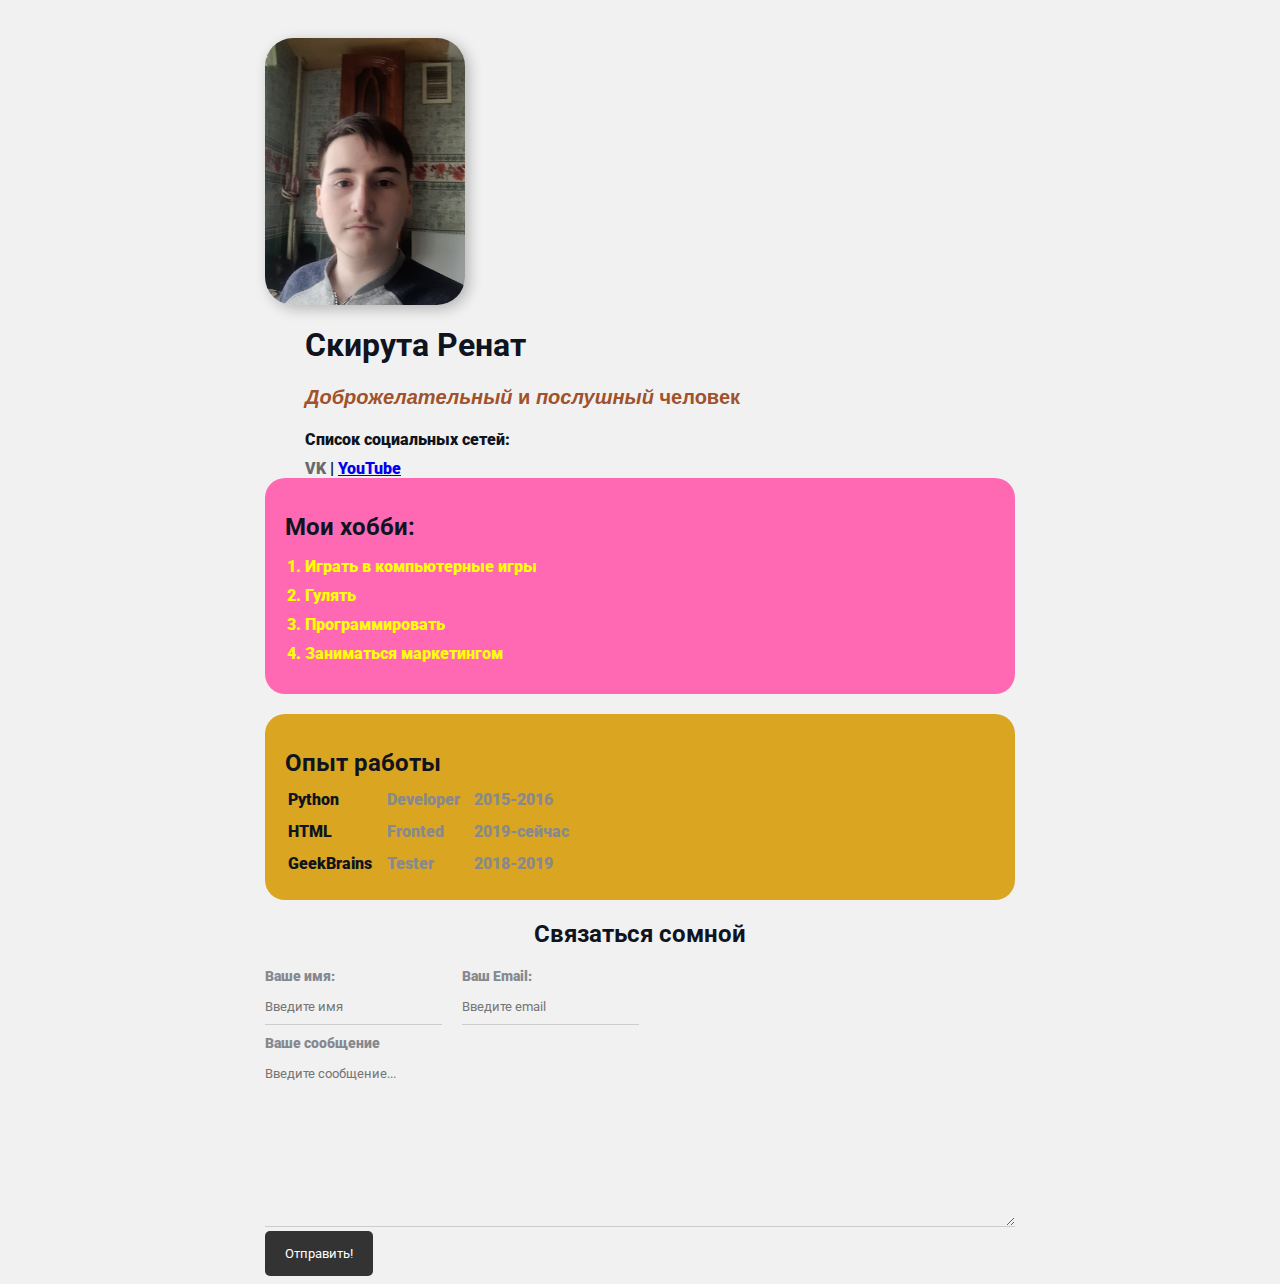
<file: html/index.html>
<!DOCTYPE html>
<html lang="ru">
<head>
    <meta charset="UTF-8">
    <meta http-equiv="X-UA-Compatible" content="IE=edge">
    <meta name="viewport" content="width=device-width, initial-scale=1.0">
    <meta name="keywords" content="donut">
    <meta name="description" content="Сайт для заказа кондитерских изделий"> 
    <title>Резюме</title> 
    <link rel="stylesheet" href="style.css">
</head>
<body>
    
    <div class="container">
    
    <div class="info">
        <img src="Renat_Skiruta.jpg" alt="Here Photo" class="avatar">
    </div>
   <div class="info-text">
    <h1>Скирута Ренат</h1>
    <p><strong><em>Доброжелательный</em></strong> и <strong><em>послушный</em></strong> человек</p>
    
    <h4><strong>Список социальных сетей: </strong></h4>
 
    <a href="https://vk.com/skiruta_renat_v" target="_blank" class="vk">VK</a>    
    |
    <a href="https://www.youtube.com/channel/UCTeOVHjwLSXnpsxC_pYLGLA" target="_blank" class="yt">YouTube</a>
   </div> 
   
    <div class="card bg-yellow">
        <h2>Мои хобби:</h2>
        <ol class="list">
            <li>Играть в компьютерные игры</li>
            <li>Гулять</li>
            <li>Программировать</li>
            <li>Заниматься маркетингом</li>
        </ol>
    </div>
    
    <div class="card bg-red">
        <h2>Опыт работы</h2>
    <table width ="300" class="table">
       <!-- <thead>
            <tr>
                <th>Название</th>
                <th>Должность</th>
                <th>Период</th>
            </tr>
        </thead>-->
        <tbody>
            <tr>
                <td>Python</td>
                <td>Developer</td>
                <td>2015-2016</td>
            </tr>
            <tr>
                <td>HTML</td>
                <td>Fronted</td>
                <td>2019-сейчас</td>
            </tr>
            <tr>
                <td>GeekBrains</td>
                <td>Tester</td>
                <td>2018-2019</td>
            </tr>
        </tbody>
    </table>
    </div>

    <form action="/" class="form">
        <h2>Связаться сомной</h2>    
       
        <div class="form-row">
        <div class="form-group">
            <label for="name">Ваше имя: </label>
            <input type="text" id="name" placeholder="Введите имя">
        </div>
    
        <div class="form-group">
            <label for="email">Ваш Email: </label>
            <input type="email" id="email" placeholder="Введите email">
        </div>
        </div>
    
        <div class="form-group">
            <label for="message" pla>Ваше сообщение </label>
            <textarea name="message" id="message" cols="30" rows="10" placeholder="Введите сообщение..."></textarea>
        </div class="form-group">
            <button class="btn">Отправить!</button>
        </div>
    
    </form>
</body>
</html>
</file>
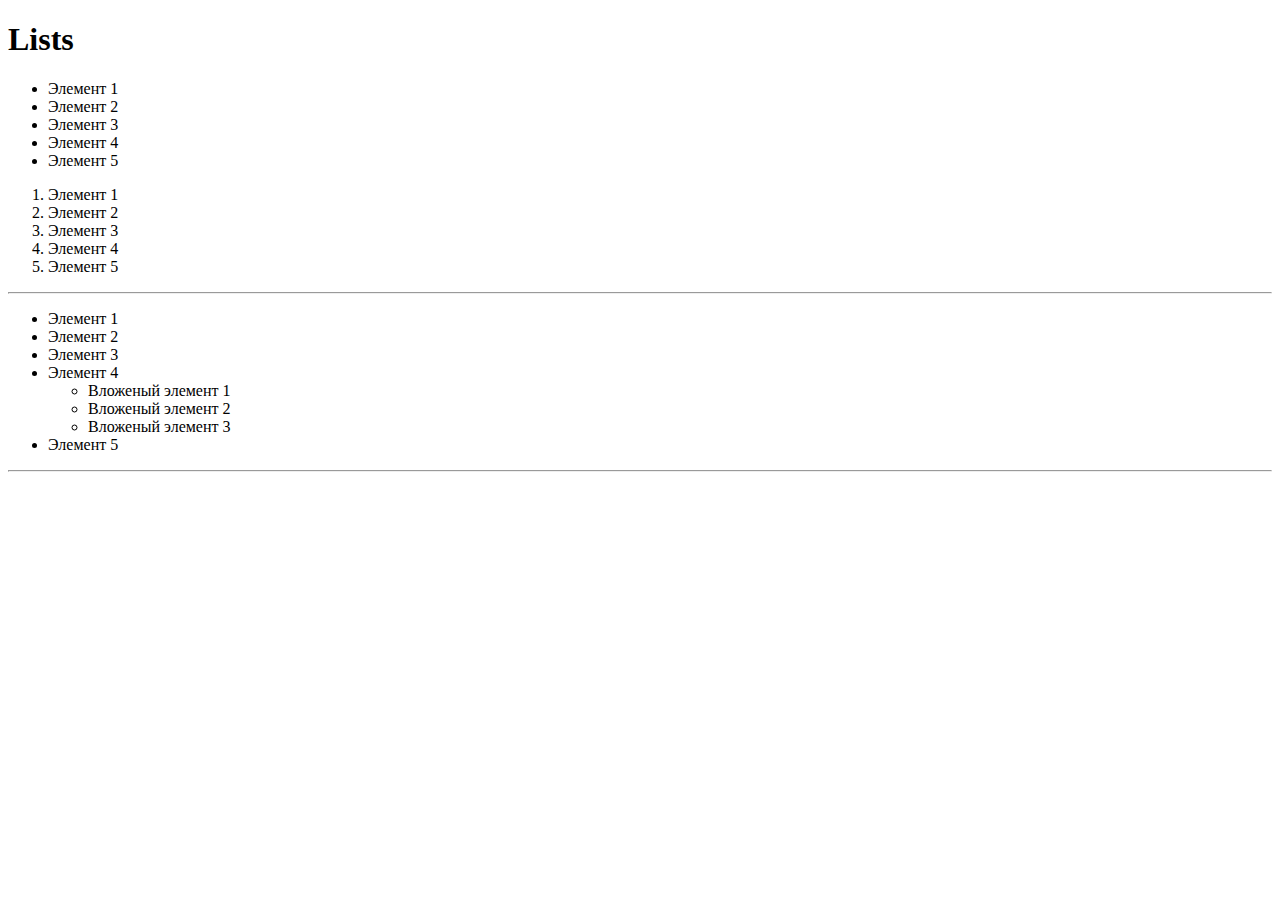
<file: html/03_list.html>
<!DOCTYPE html>
<html lang="en">
<head>
    <meta charset="UTF-8">
    <meta http-equiv="X-UA-Compatible" content="IE=edge">
    <meta name="viewport" content="width=device-width, initial-scale=1.0">
    <title>Lists</title>
</head>
<body>
    <h1>Lists</h1>
    <ul>
        <li>Элемент 1</li>
        <li>Элемент 2</li>
        <li>Элемент 3</li>
        <li>Элемент 4</li>
        <li>Элемент 5</li>
    </ul>

    <ol>
        <li>Элемент 1</li>
        <li>Элемент 2</li>
        <li>Элемент 3</li>
        <li>Элемент 4</li>
        <li>Элемент 5</li>
    </ol>

    <hr>

    <ul>
        <li>Элемент 1</li>
        <li>Элемент 2</li>
        <li>Элемент 3</li>
        <li>
            Элемент 4
            <ul>
                <li>Вложеный элемент 1</li>
                <li>Вложеный элемент 2</li>
                <li>Вложеный элемент 3</li>
            </ul>
        </li>
        <li>Элемент 5</li>
    </ul>

    <hr>

</body>
</html>
</file>
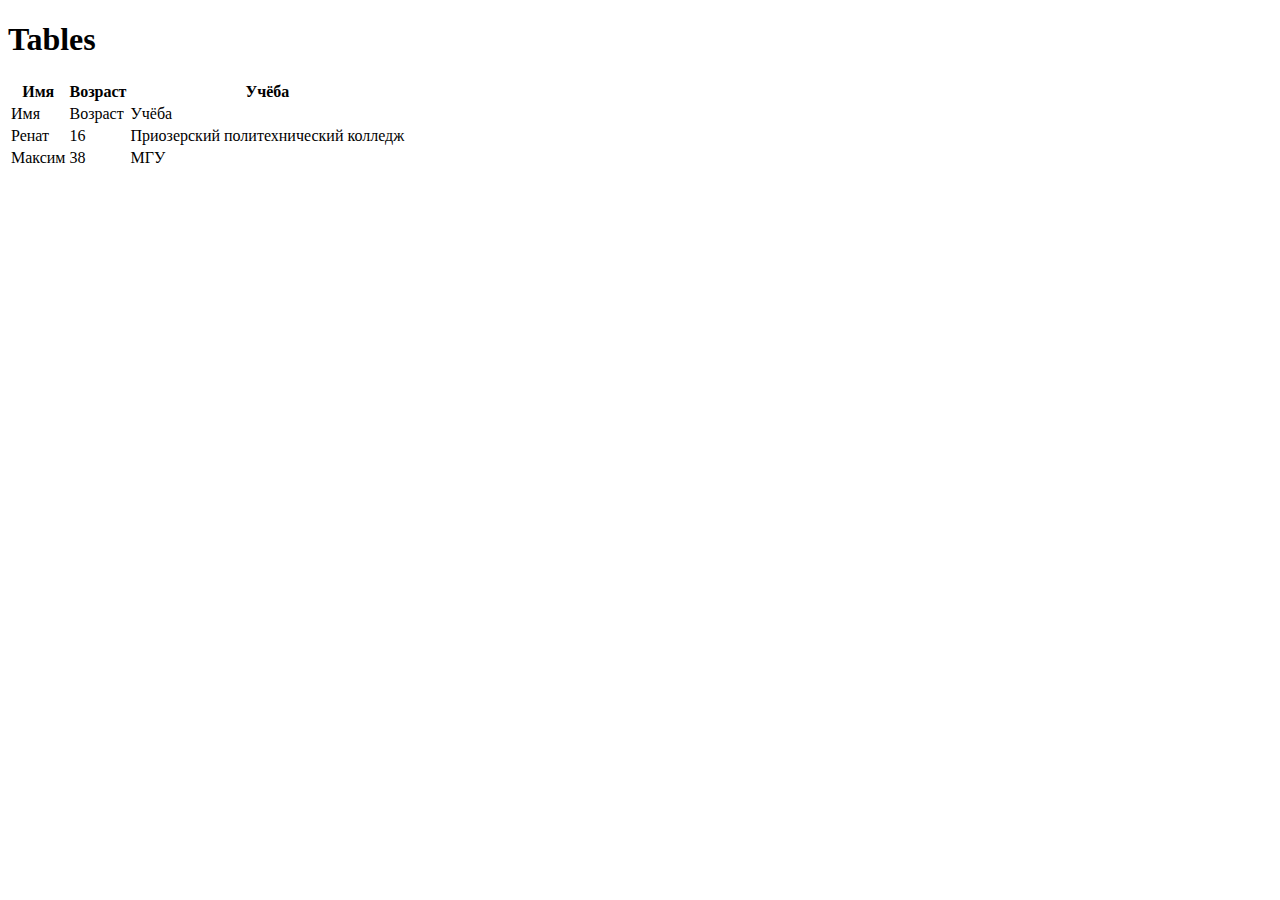
<file: html/04_table.html>
<!DOCTYPE html>
<html lang="en">
<head>
    <meta charset="UTF-8">
    <meta http-equiv="X-UA-Compatible" content="IE=edge">
    <meta name="viewport" content="width=device-width, initial-scale=1.0">
    <title>Tables</title>
</head>
<body>
    <h1>Tables</h1>

    <table>
        <thead>
            <tr>
                <th>Имя</th>
                <th>Возраст</th>
                <th>Учёба</th>
            </tr>    
        </thead>
        <tbody>
            <tr>
                <td>Имя</td>
                <td>Возраст</td>
                <td>Учёба</td>
            </tr>
             <tr>
                <td>Ренат</td>
                <td>16</td>
                <td>Приозерский политехнический колледж</td>
            </tr>
            <tr>
                <td>Максим</td>
                <td>38</td>
                <td>МГУ</td>
            </tr>   
        </tbody>
    </table>
</body>
</html>
</file>
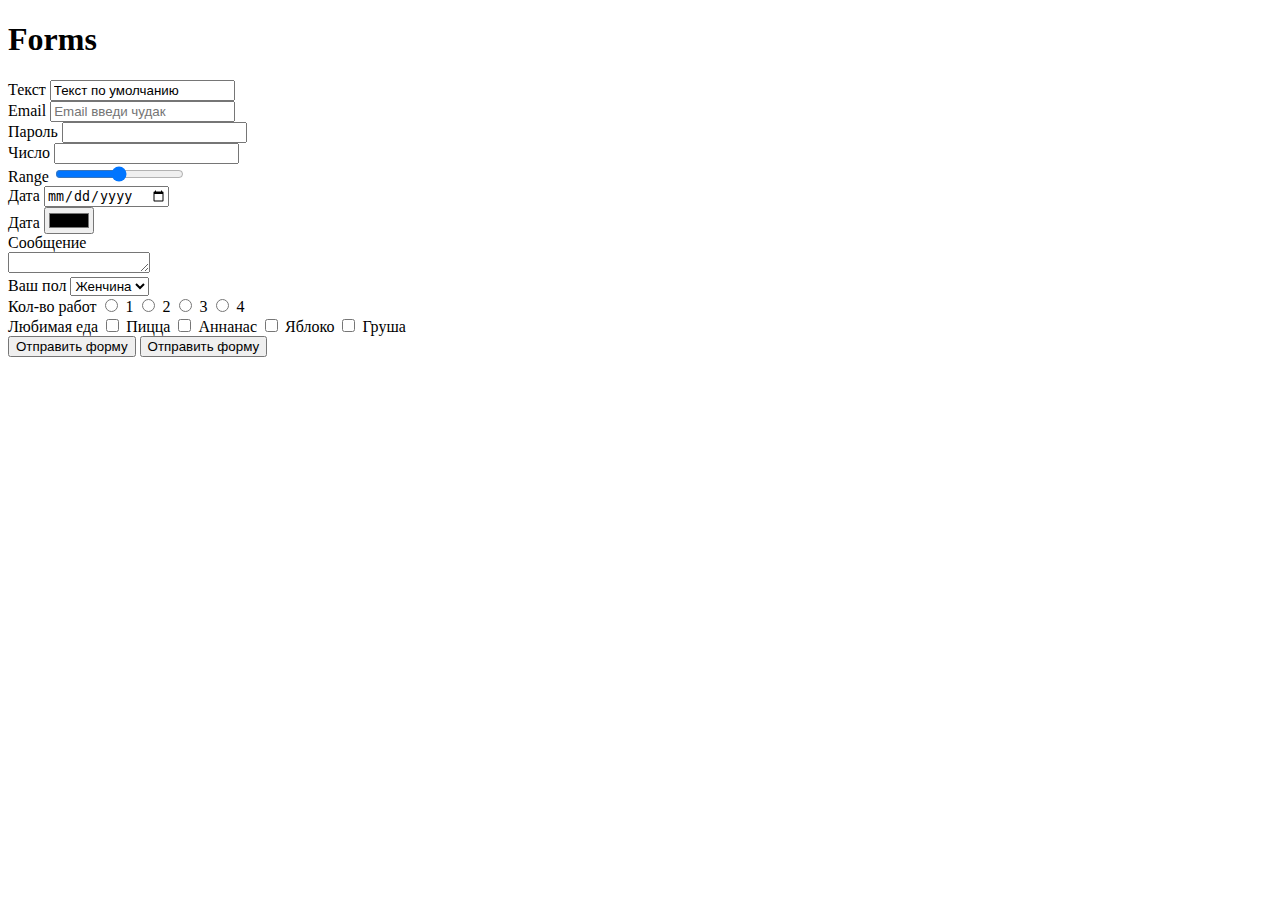
<file: html/05_form.html>
<!DOCTYPE html>
<html lang="en">
<head>
    <meta charset="UTF-8">
    <meta http-equiv="X-UA-Compatible" content="IE=edge">
    <meta name="viewport" content="width=device-width, initial-scale=1.0">
    <title>Form</title>
</head>
<body>
    <h1>Forms</h1>

    <form action="">
       <div>
            <label for="text2">Текст</label>
            <input type="text" id="text2" value="Текст по умолчанию" readonly>
       </div>
       
       <div>
            <label for="email">Email</label>
            <input type="email" id="email" placeholder="Email введи чудак">
        </div>
       
        <div>
            <label for="password1">Пароль</label>
            <input type="password" id="password1">
        </div>

        <div>
            <label for="number1">Число</label>
            <input type="number" id="number1" min="0">
        </div>
        
        <div>
            <label for="range1">Range</label>
            <input type="range" id="range1" min="0" max="10" step=".5">
        </div>

        <div>
            <label for="date1">Дата</label>
            <input type="date" id="date1" min="0">
        </div>

        <div>
            <label for="color1">Дата</label>
            <input type="color" id="color1" min="0">
        </div>

        <div>
            <label for="message">Сообщение</label>
            <br>
            <textarea name="message" id="" cols="15" rows="1"></textarea>
        </div>

        <div>
            <label for="sex">Ваш пол</label>
            <select name="op" id="sex">
                <option value="male">Мужчина</option>
                <option value="female" selected>Женчина</option>
                <option value="other">Другое</option>
            </select>
        </div>

        <div>
            <label>Кол-во работ</label>
            <input type="radio" name="work"> 1
            <input type="radio" name="work"> 2
            <input type="radio" name="work"> 3
            <input type="radio" name="work"> 4
        </div>

        <div>
            <label>Любимая еда</label>
            <input type="checkbox" name="food"> Пицца
            <input type="checkbox" name="food"> Аннанас
            <input type="checkbox" name="food"> Яблоко
            <input type="checkbox" name="food"> Груша
        </div>

        <input type="submit" value="Отправить форму">

        <button type="submit">Отправить форму</button>

    </form>
</body>
</html>
</file>
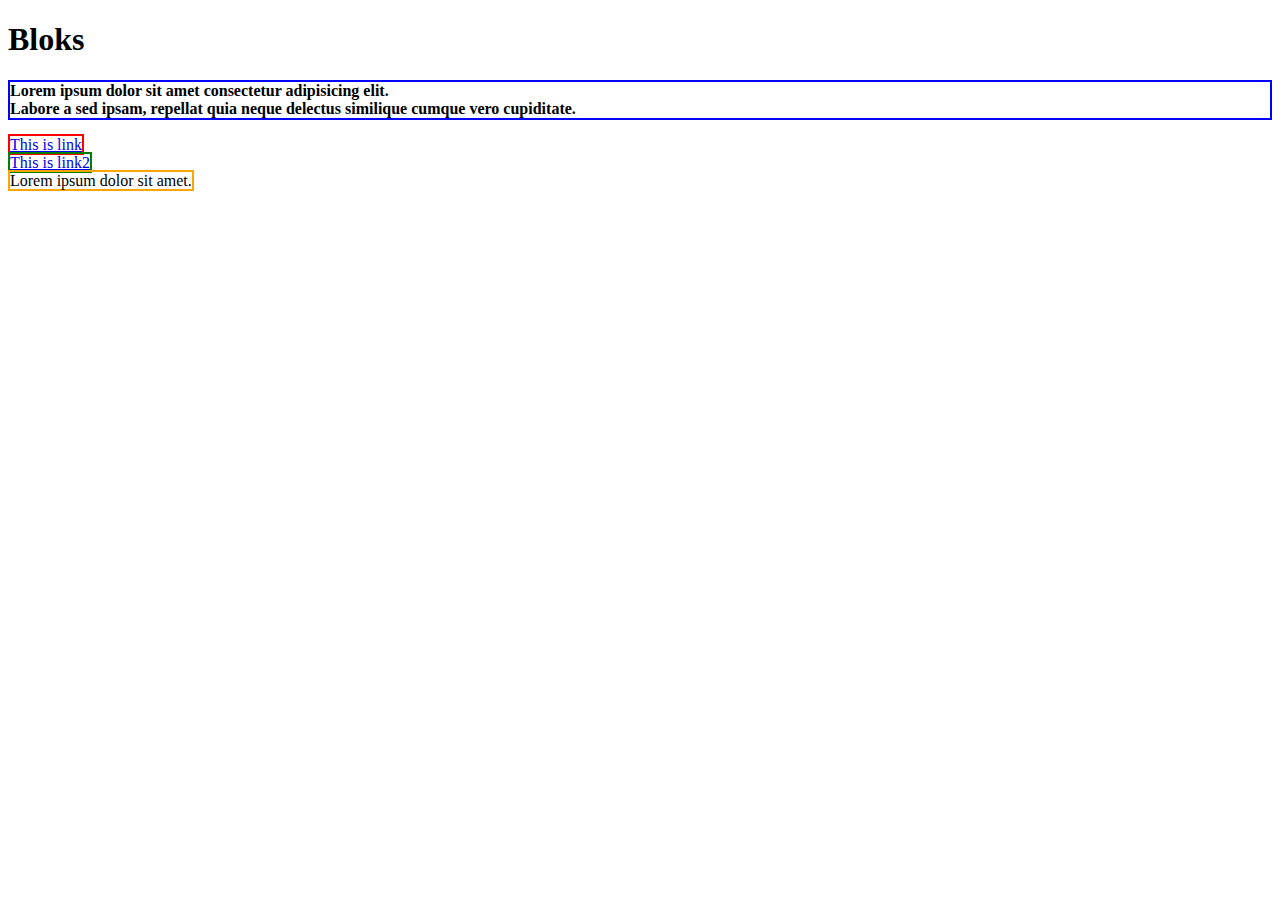
<file: html/06_inline_blok.html>
<!DOCTYPE html>
<html lang="en">
<head>
    <meta charset="UTF-8">
    <meta http-equiv="X-UA-Compatible" content="IE=edge">
    <meta name="viewport" content="width=device-width, initial-scale=1.0">
    <title>Bloks</title>
</head>
<body>
    <h1>Bloks</h1>

    <p style="border: 2px solid blue;">
        <strong>Lorem ipsum dolor sit amet consectetur adipisicing elit. <br> Labore a sed ipsam, repellat quia neque delectus similique cumque vero cupiditate.</strong> 
    </p>

    

    <a href="#" style="border: 2px solid red;">This is link</a>
    

    <div>
        <a href="#" style="border: 2px solid green;">This is link2</a>
    </div>

    <span style="border: 2px solid orange;">
        Lorem ipsum dolor sit amet.
    </span>

</body>
</html>
</file>
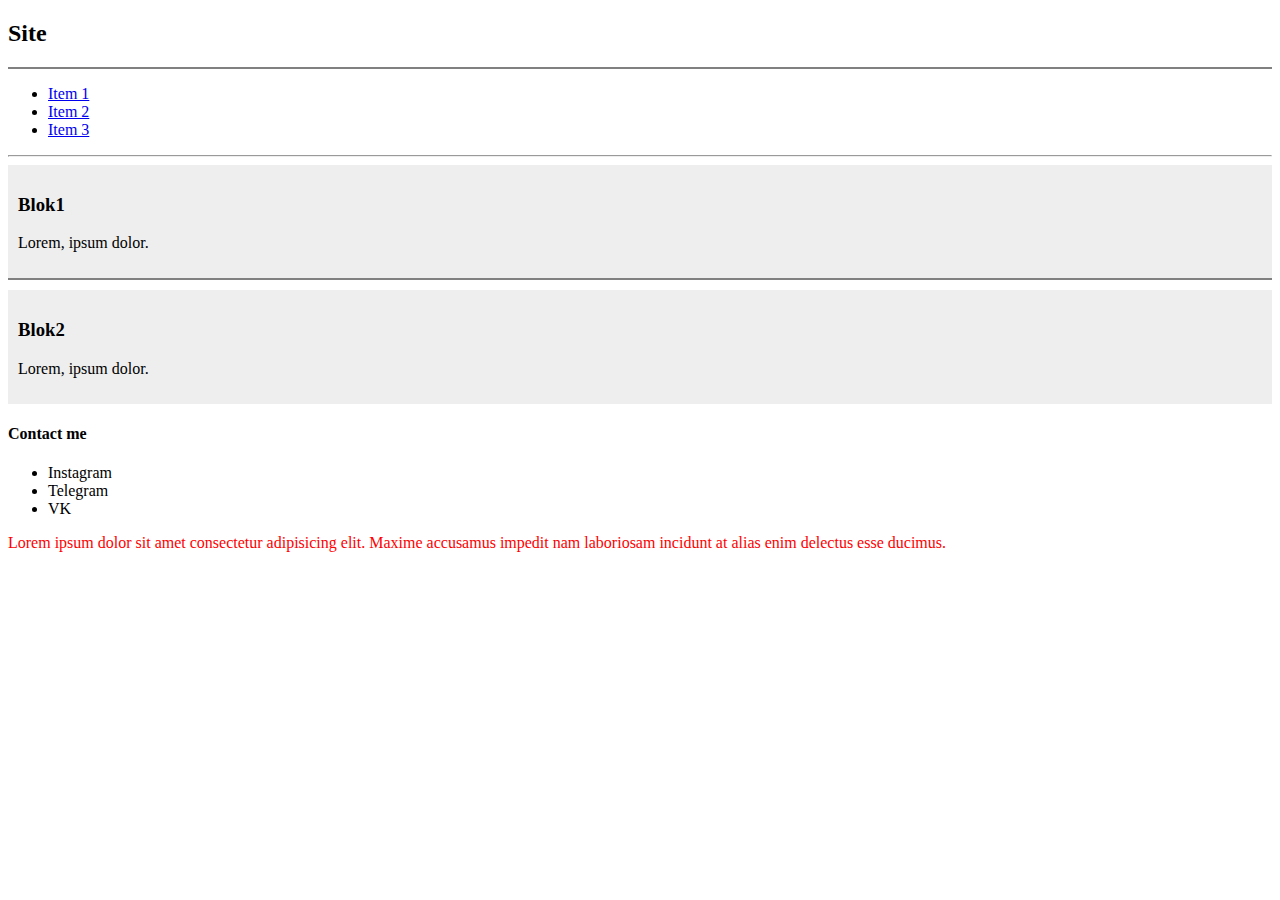
<file: html/07_site.html>
<!DOCTYPE html>
<html lang="en">
<head>
    <meta charset="UTF-8">
    <meta http-equiv="X-UA-Compatible" content="IE=edge">
    <meta name="viewport" content="width=device-width, initial-scale=1.0">
    <title>Site</title>
</head>
<body>
    <style>
        .header{
            border-bottom: 2px solid gray;
        }

        .card{
            background-color: #eee;
            padding: 10px;
            margin-bottom: 10px;
        }

        .color{
            color: red;
        }

    </style>
    <div id="header" class="header">
        <h2>Site</h2>
      </div>

    <div id="navigation">
       <ul>
        <li><a href="#">Item 1</a></li>
        <li><a href="#">Item 2</a></li>
        <li><a href="#">Item 3</a></li>
       </ul>
    </div>

    <hr>

    <div id="block1" class="card header">
        <h3>Blok1</h3>
        <p>Lorem, ipsum dolor.</p>
    </div>

    <div id="block2" class="card">
        <h3>Blok2</h3>
        <p>Lorem, ipsum dolor.</p>
    </div>

    <div id="footer">
        <h4>Contact me</h4>
        <ul>
            <li>Instagram</li>
            <li>Telegram</li>
            <li>VK</li>
        </ul>
    </div>
    <div class="color">
        Lorem ipsum dolor sit amet consectetur adipisicing elit. Maxime accusamus impedit nam laboriosam incidunt at alias enim delectus esse ducimus.
    </div>

    

</body>
</html>
</file>
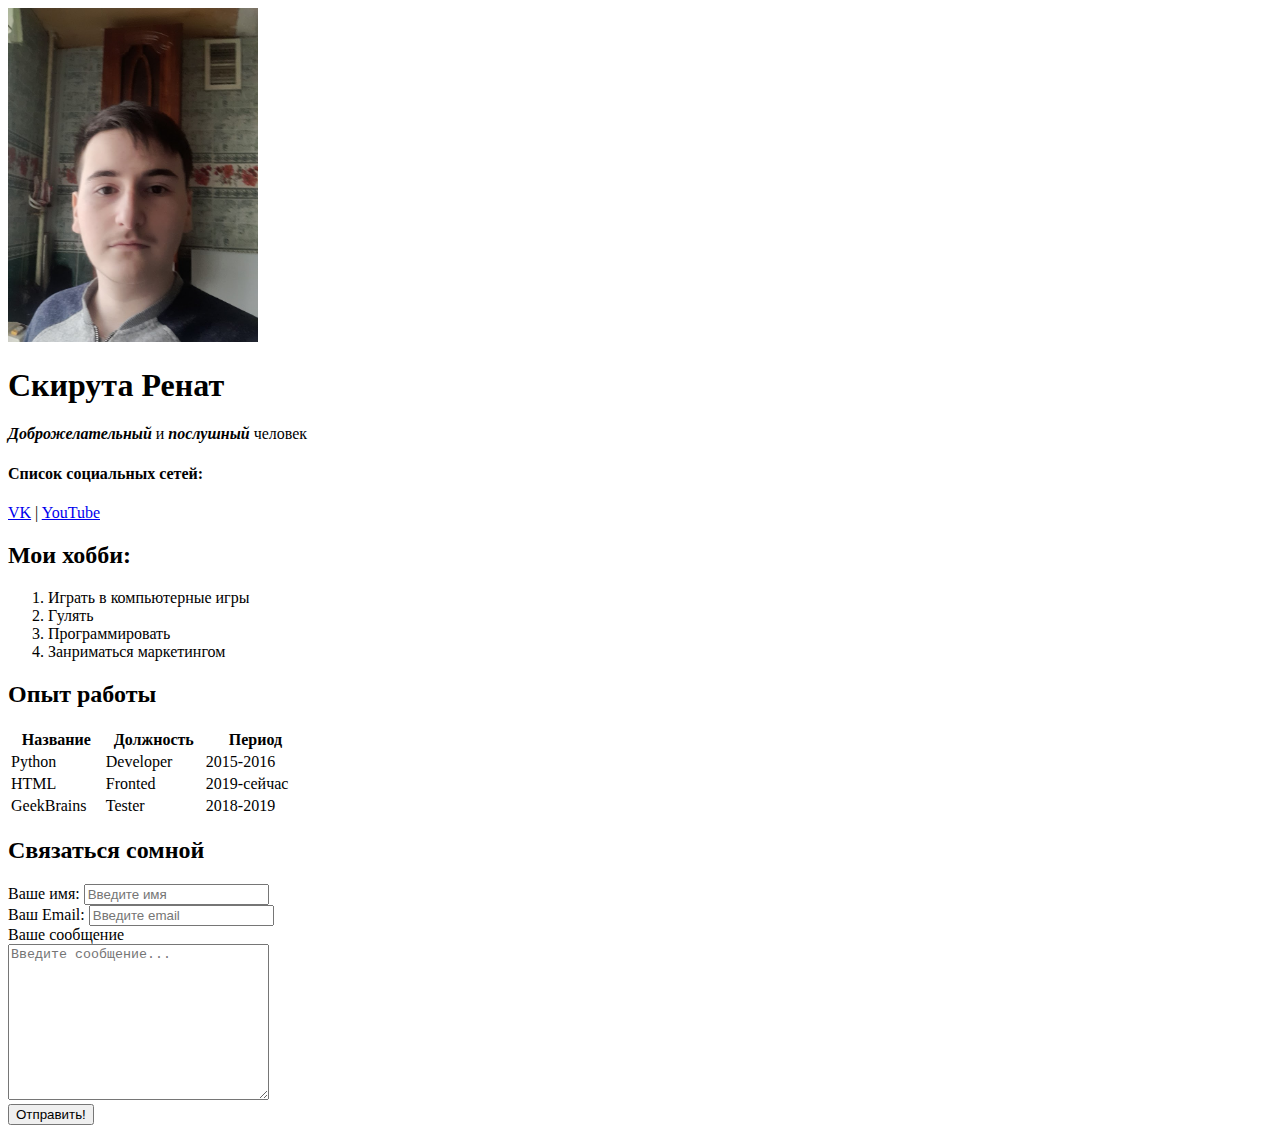
<file: New Folder/html/01_text.html>
<!DOCTYPE html>
<html lang="ru">
<head>
    <meta charset="UTF-8">
    <meta http-equiv="X-UA-Compatible" content="IE=edge">
    <meta name="viewport" content="width=device-width, initial-scale=1.0">
    <meta name="keywords" content="donut">
    <meta name="description" content="Сайт для заказа кондитерских изделий"> 
    <title>Резюме</title> 
</head>
<body>
    <img src="Renat_Skiruta.jpg" alt="Here Photo" width="250">
    <h1>Скирута Ренат</h1>
    <p><strong><em>Доброжелательный</em></strong> и <strong><em>послушный</em></strong> человек</p>
    
    <h4><strong>Список социальных сетей: </strong></h4>

    <a href="https://vk.com/skiruta_renat_v" target="_blank">VK</a>    
    |
    <a href="https://www.youtube.com/channel/UCTeOVHjwLSXnpsxC_pYLGLA" target="_blank">YouTube</a>

    <h2>Мои хобби:</h2>
    <ol>
        <li>Играть в компьютерные игры</li>
        <li>Гулять</li>
        <li>Программировать</li>
        <li>Занриматься маркетингом</li>
    </ol>
    <h2>Опыт работы</h2>
    <table width ="300">
        <thead>
            <tr>
                <th>Название</th>
                <th>Должность</th>
                <th>Период</th>
            </tr>
        </thead>
        <tbody>
            <tr>
                <td>Python</td>
                <td>Developer</td>
                <td>2015-2016</td>
            </tr>
            <tr>
                <td>HTML</td>
                <td>Fronted</td>
                <td>2019-сейчас</td>
            </tr>
            <tr>
                <td>GeekBrains</td>
                <td>Tester</td>
                <td>2018-2019</td>
            </tr>
        </tbody>
    </table>
    <h2>Связаться сомной</h2>

    <div>
        <label for="name">Ваше имя: </label>
        <input type="text" id="name" placeholder="Введите имя">
    </div>

    <div>
        <label for="email">Ваш Email: </label>
        <input type="email" id="email" placeholder="Введите email">
    </div>

    <div>
        <label for="email" pla>Ваше сообщение </label>
        <br>
        <textarea name="" id="" cols="30" rows="10" placeholder="Введите сообщение..."></textarea>
    </div>

    <input type="submit" value="Отправить!">

</body>
</html>
</file>
<file: html/style.css>
@import url('https://fonts.googleapis.com/css2?family=Roboto&display=swap');
body {
    font-size: 16px;
    font-family: 'Roboto';
    font-weight: 900;
    color: #0f141e;
    background: #f1f1f1;
}

.avatar {
    width: 200px;
    border-radius: 28px;
    box-shadow: 4px 4px 14px rgba(0, 0, 0, .25);
}

.container {
max-width: 750px;
margin: auto;
padding-top: 30px;
}

p{
    font-size: 20px;
    font-family: Verdana, Geneva, Tahoma, sans-serif;
    font-weight: bold;
    color: sienna;
    margin: 0;
}

h4 {
    margin-bottom: 10px;
}

.info {
    margin-bottom: 20px;
    display: flex;
}

.info-text {
    margin-left: 40px;
}

.card {
    border-radius: 20px;
    background: #fff;
    padding: 15px 20px;
    margin-bottom: 20px;
}

.card h2 {
    margin-bottom: 10px;
}

.bg-yellow {
    background: hotpink;
}

.bg-red {
    background: GoldenRod; 
}

@media (max-width:650px){
    .info {
        display: block;
        text-align: center;
    }
}

@media (max-width:650px ){
    .form-row {
        display: block;

    }
    .form-row .form-group {
        width: 100%;
        margin-right: 0;
        margin-bottom: 10px;
    }
}

.btn {
    background: #333;
    padding: 15px 20px;
    color: white;
    border: none;
    cursor: pointer;
    border-radius: 5px;
    font-family: inherit;
}

.vk {
    text-decoration: none;
    color: dimgrey;
}

.vk:hover {
    color:blueviolet;
    opacity: ;
}

.vk:visited {
    color: red;
}

.vk:active {
    color: blue;
}

.yt:hover {
    color:red;
    opacity: ;
}

.yt:visited {
    color: red;
}

.yt:active {
    color: blue;
}

.list {
    padding: 0 20px;

}

.list li {
    color: yellow;
    margin-bottom: 10px;
}

table td {
    padding-bottom: 10px;
}

.table td:nth-child(2) {
    color: #86898f;
}

.table td:nth-child(2),
.table td:nth-child(3) {
    color: #86898f;
}

.form  h2{
    text-align: center;
}

.form-group label {
    display: block;
    font-size: 14px;
    color: #86898f;
}

.form-group input,
.form-group textarea {
    width: 100%;
    box-sizing: border-box;
    border: none;
    background: transparent;
    border-bottom: 1px solid #ccc;
    color: #000;
    padding: 15px 0 10px;
    outline: none;
    font-family: inherit;
}

.form-row {
    margin-bottom: 10px;
    display: flex;
    width: 50%;
}

.form-row .form-group {
  /*  display: inline-block;*/
    margin-right: 20px;
   /* width: calc(50%-20px);*/
}

.form-row .form-group:last-child{
    margin-right: 0;
}
</file>
